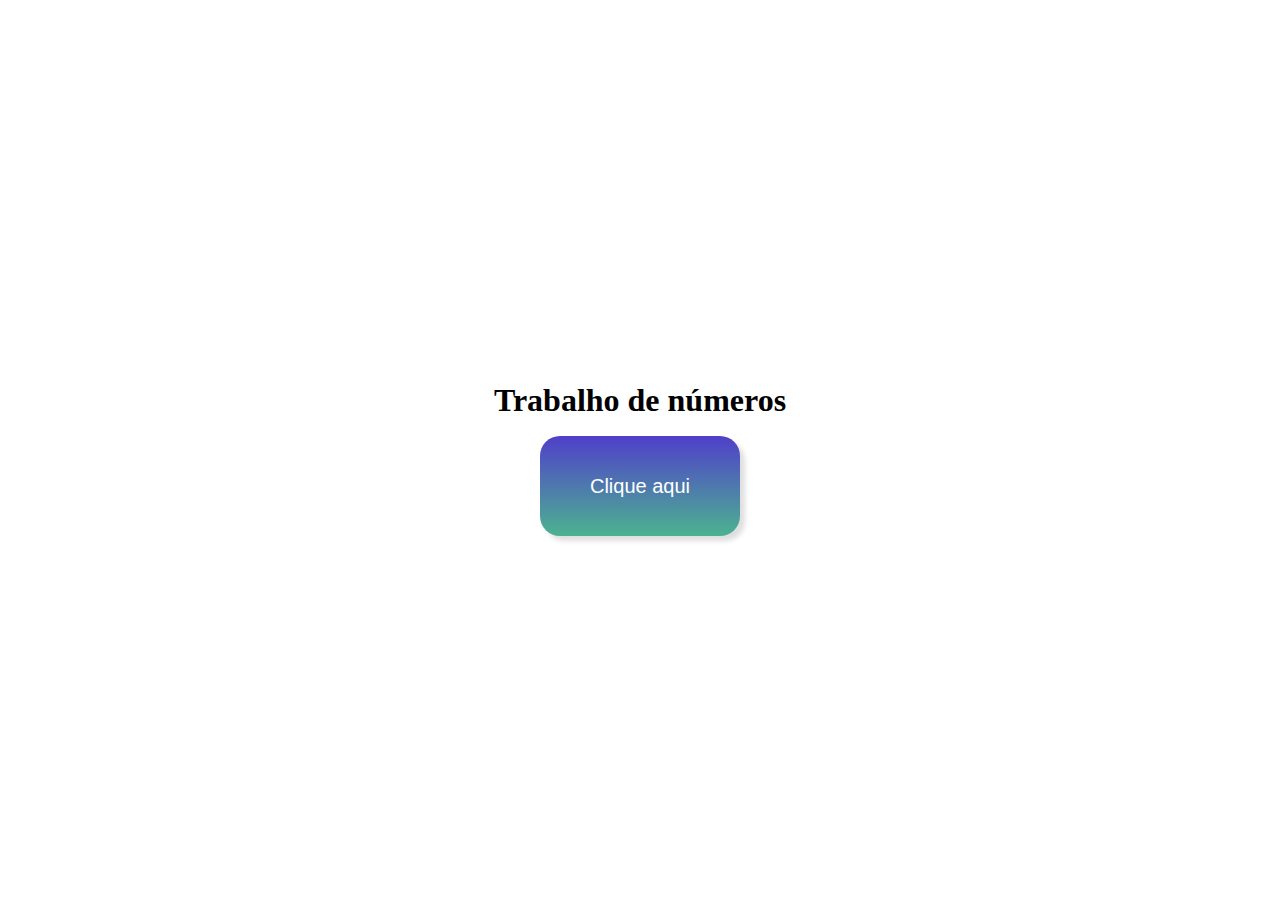
<file: Excercicios08/index.html>
<!DOCTYPE html>
<html lang="pt-br">
<head>
    <meta charset="UTF-8">
    <meta name="viewport" content="width=device-width, initial-scale=1.0">
    <link rel="stylesheet" href="CSS/reset.css">
    <link rel="stylesheet" href="CSS/base.css">
    <title>Exercicio 08</title>
</head>
<body>
    <h1>Trabalho de números</h1>

    <button onclick="Click()">Clique aqui</button>

    <script src="js/base.js"></script>
</body>
</html>
</file>
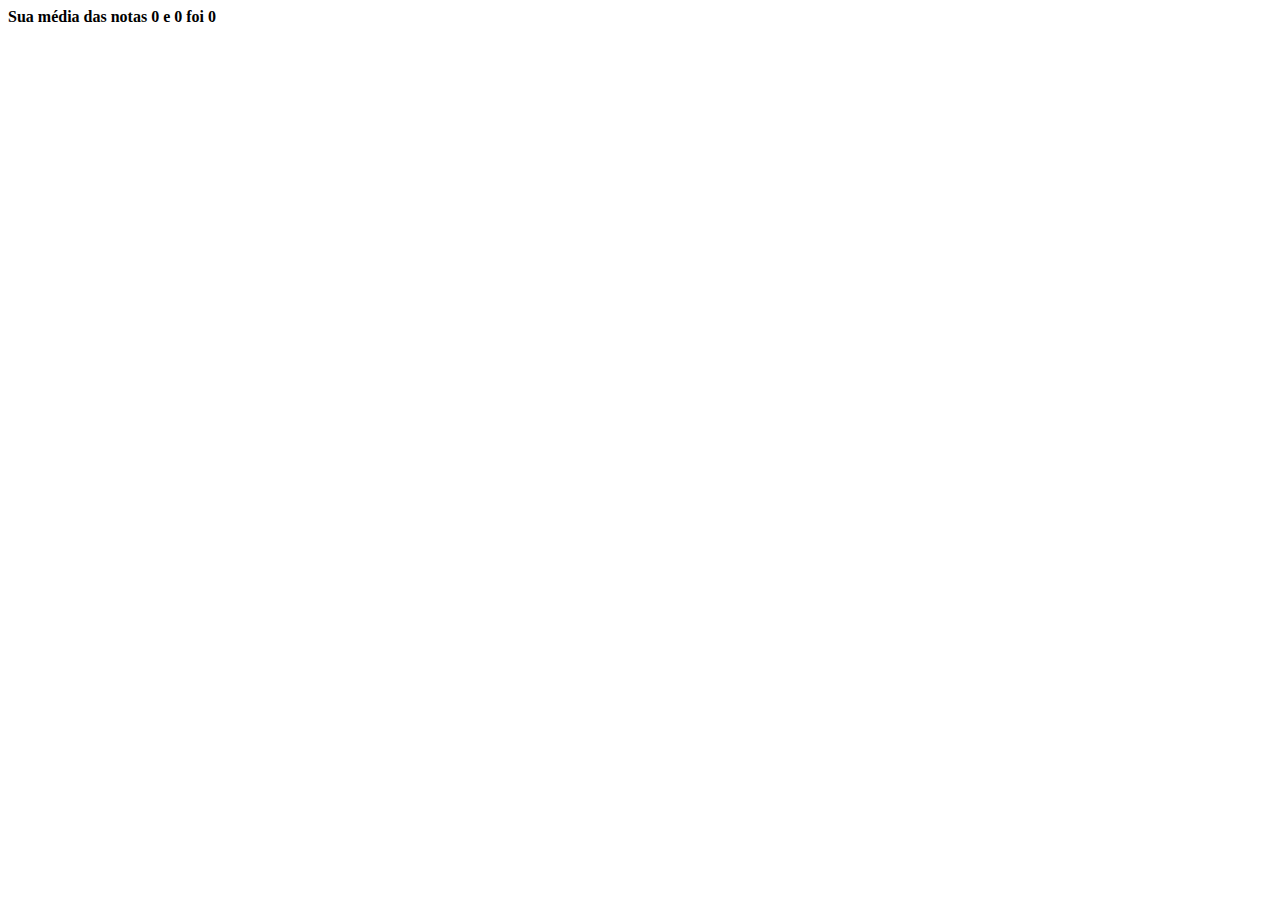
<file: Exercicios03/index.html>
<!DOCTYPE html>
<html lang="pt-br">
<head>
    <meta charset="UTF-8">
    <meta name="viewport" content="width=device-width, initial-scale=1.0">
    <title>Document</title>
</head>
<body>
    <script src="JS/base.js"></script>
</body>
</html>
</file>
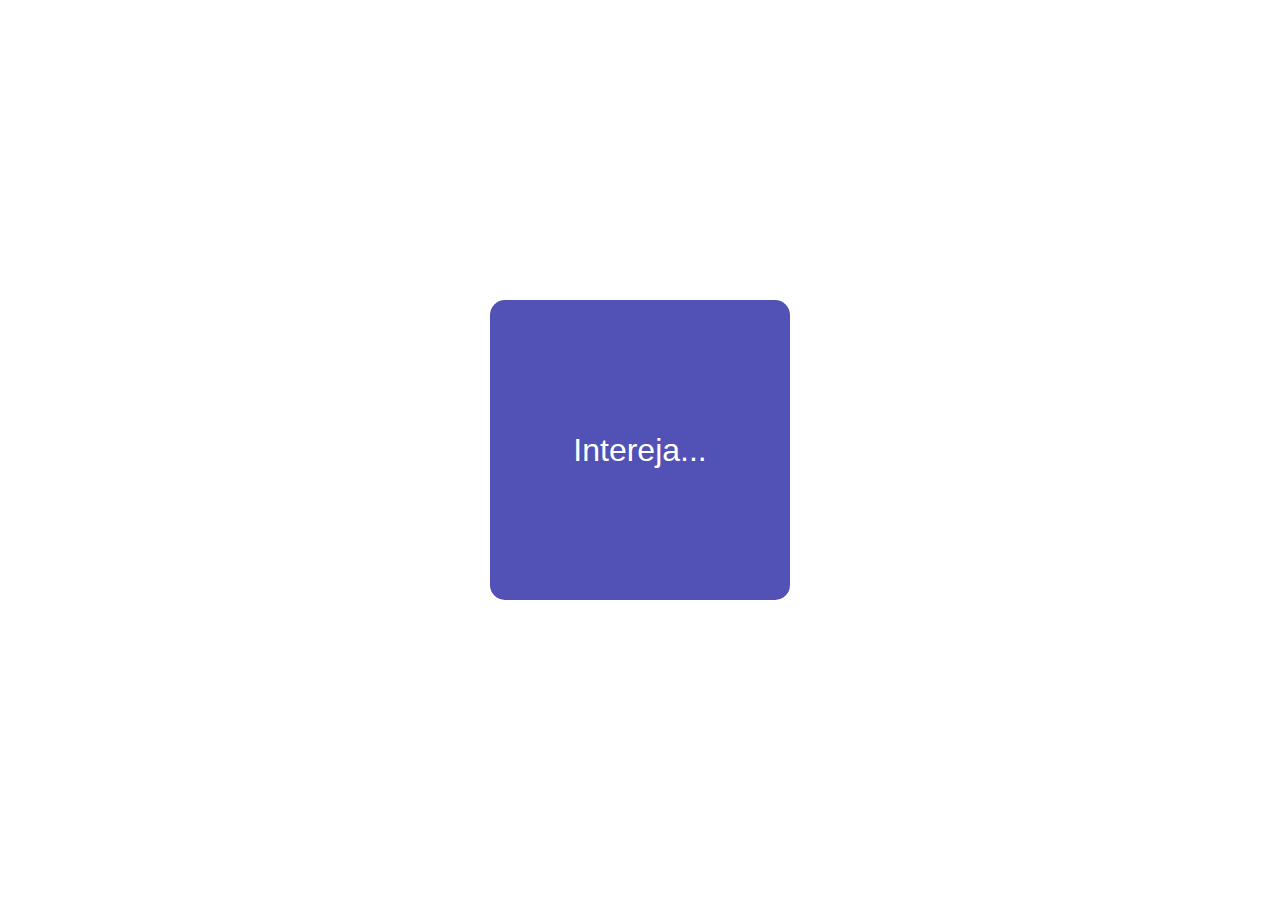
<file: Exercicios05/index.html>
<!DOCTYPE html>
<html lang="pt-BR">
<head>
    <meta charset="UTF-8">
    <meta name="viewport" content="width=device-width, initial-scale=1.0">
    <link rel="stylesheet" href="CSS/reset.css">
    <link rel="stylesheet" href="CSS/base.css">
    <title>Exercicio 05</title>
</head>
<body>
    <button class="btn-Action">Intereja...</button>

    <script src="JS/base.js"></script>
</body>
</html>
</file>
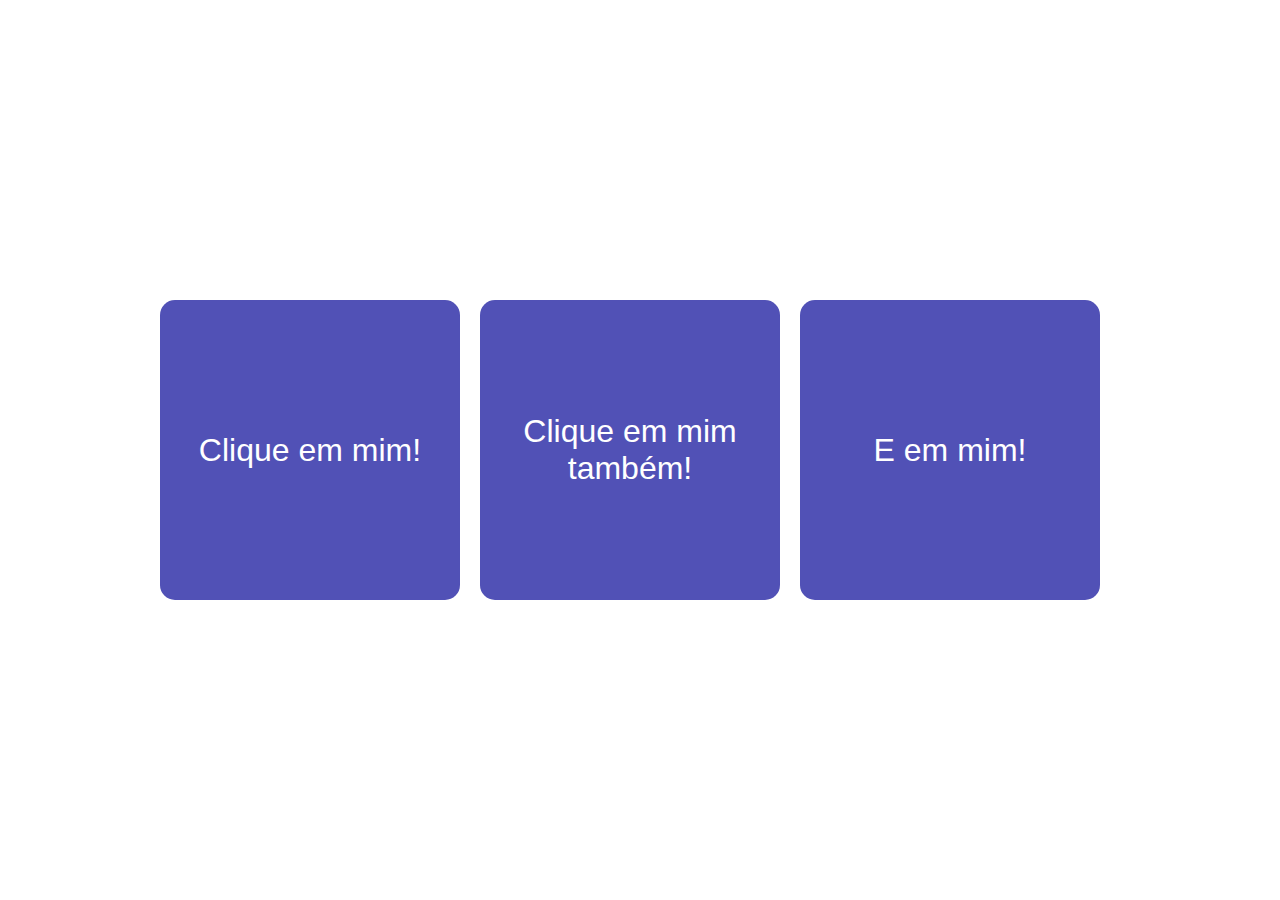
<file: Exercicios06/index.html>
<!DOCTYPE html>
<html lang="en">
<head>
    <meta charset="UTF-8">
    <meta name="viewport" content="width=device-width, initial-scale=1.0">
    <link rel="stylesheet" href="CSS/reset.css">
    <link rel="stylesheet" href="CSS/base.css">
    <title>pt-BR</title>
</head>
<body>
    <button class="btn">Clique em mim!</button>
    <button class="btn">Clique em mim também!</button>
    <button class="btn">E em mim!</button>

    <script src="JS/base.js"></script>
</body>
</html>
</file>
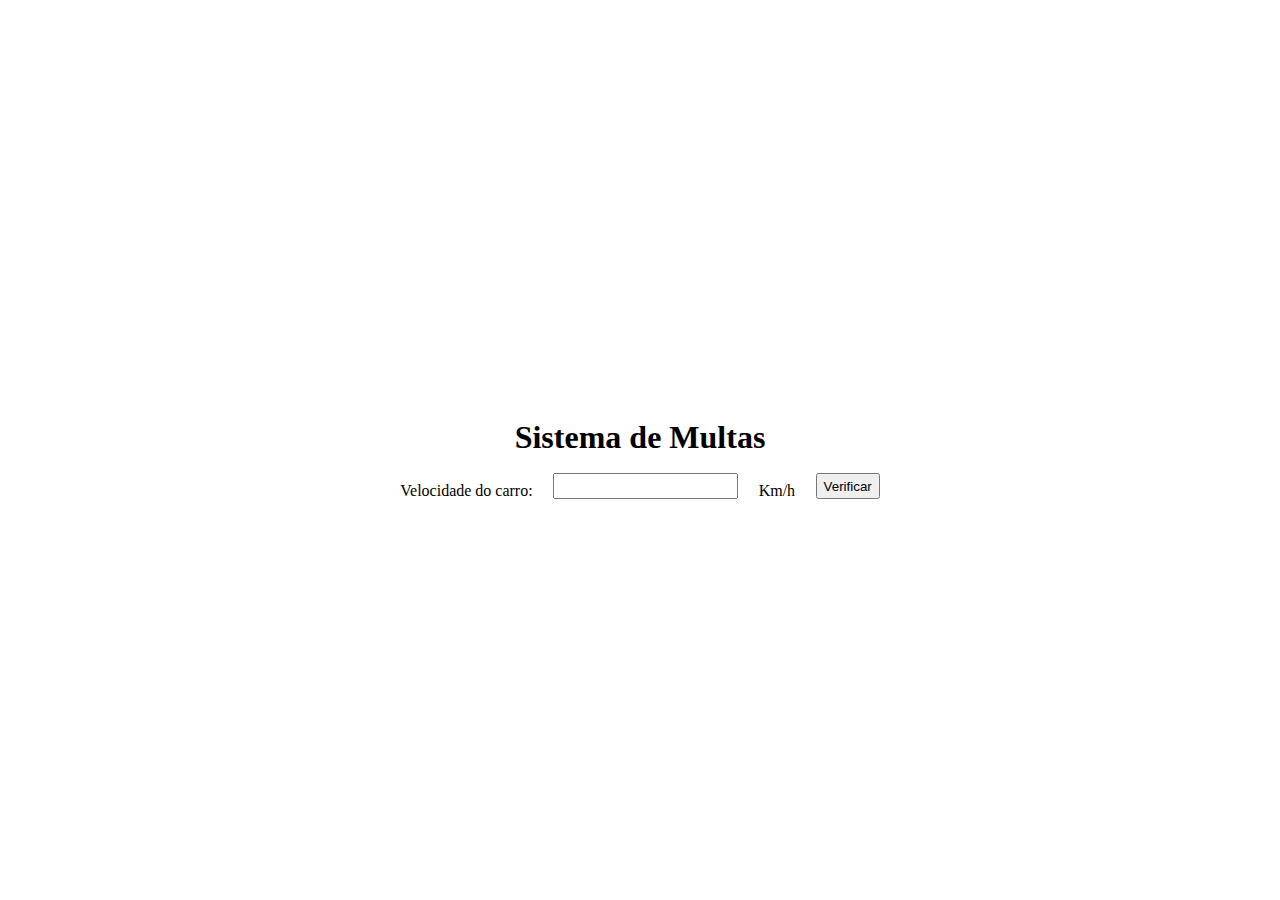
<file: Exercicios07/index.html>
<!DOCTYPE html>
<html lang="pt-BR">
<head>
    <meta charset="UTF-8">
    <meta name="viewport" content="width=device-width, initial-scale=1.0">
    <link rel="stylesheet" href="CSS/reset.css">
    <link rel="stylesheet" href="CSS/base.css">
    <title>Exercicio 07</title>
</head>
<body>
    <h1>Sistema de Multas</h1>

    <div>
        <p>Velocidade do carro:</p>
        <input type="number" class="km">
        <p>Km/h</p>
        <button type="button" class="btn">Verificar</button>
    </div>
    <script src="JS/base.js"></script>
    
</body>
</html>
</file>
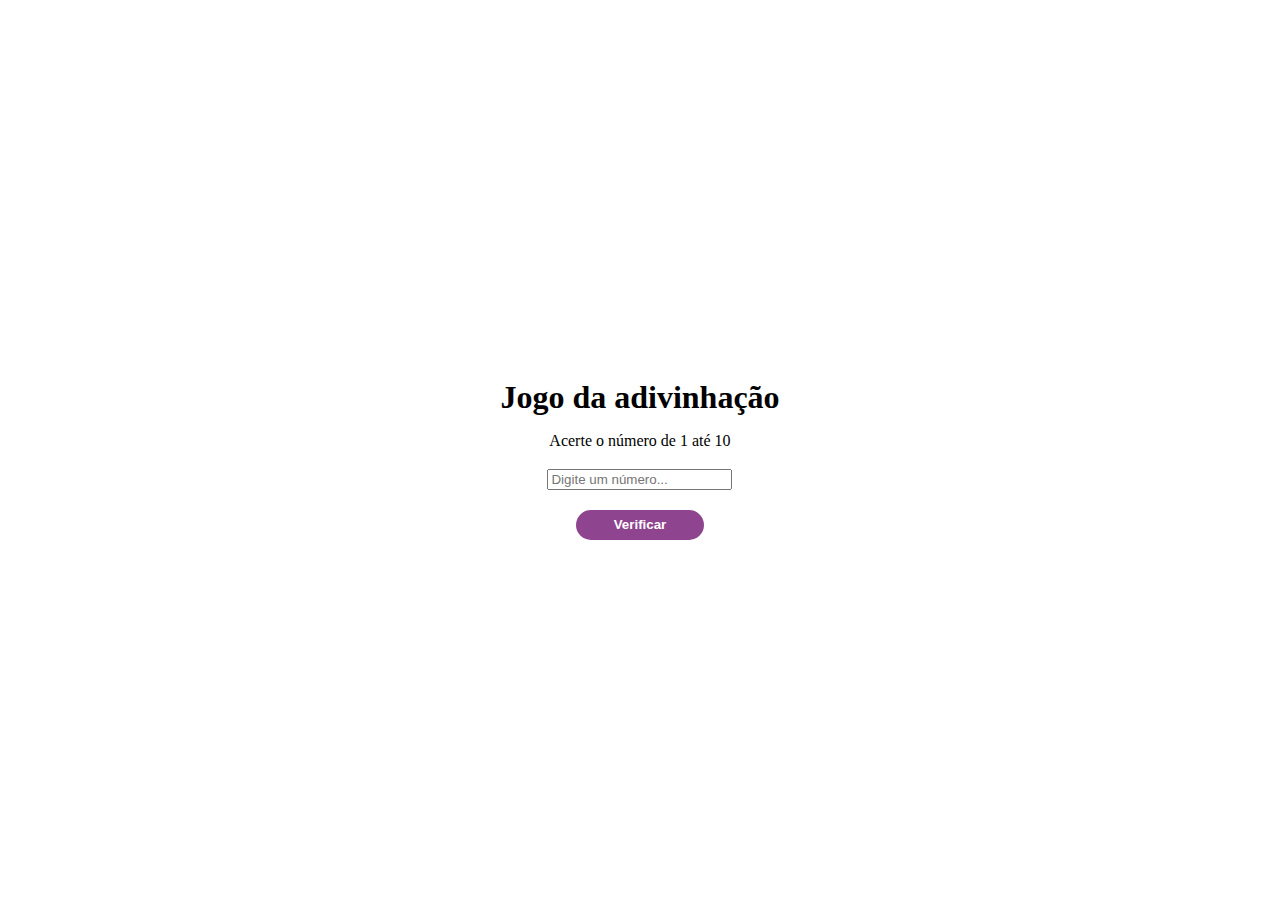
<file: Exercicios09/index.html>
<!DOCTYPE html>
<html lang="Pt-br">
<head>
    <meta charset="UTF-8">
    <meta name="viewport" content="width=device-width, initial-scale=1.0">
    <title>Calculadora</title>
    <link rel="stylesheet" href="CSS/reset.css">
    <link rel="stylesheet" href="CSS/base.css">
</head>
<body>
    <main>
        <h1>Jogo da adivinhação</h1>
        <p>Acerte o número de 1 até 10</p>
        <input type="number" placeholder="Digite um número..." class="number" max="10">
        <button class="btn">Verificar</button>
    </main>

    <script src="js/base.js"></script>
</body>
</html>
</file>
<file: Excercicios08/CSS/base.css>
body
{
    height: 100vh;
    display: flex;
    flex-direction: column;
    align-items: center;
    justify-content: center;
}

h1
{
    margin: 20px;
    font-size: 32px;
    font-weight: 800;
}

button
{
    width: 200px;
    height: 100px;
    font-size: 20px;
    border: 0;
    border-radius: 20px;
    background-image: linear-gradient(rgb(80, 63, 202), rgb(76, 178, 144));
    color: white;
    box-shadow: 5px 5px 5px rgba(0, 0, 0, 0.13);
}

button:hover
{
    cursor: pointer;
}

p {
    margin-top: 20px;
    font-size: 20px;
}
</file>
<file: Exercicios05/CSS/base.css>
body
{
    height: 100vh;
    display: flex;
    align-items: center;
    justify-content: center;
}

button
{
    width: 300px;
    height: 300px;
    font-size: 32px;
    color: white;
    background-color: rgb(81, 81, 182);
    border: none;
    border-radius: 15px;
}
</file>
<file: Exercicios06/CSS/base.css>
body
{
    height: 100vh;
    display: flex;
    align-items: center;
    justify-content: center;
}

button
{
    width: 300px;
    height: 300px;
    font-size: 32px;
    color: white;
    background-color: rgb(81, 81, 182);
    border: none;
    border-radius: 15px;
    margin-right: 20px;
}
</file>
<file: Exercicios07/CSS/base.css>
body
{
    height: 100vh;
    display: flex;
    flex-direction: column;
    align-items: center;
    justify-content: center;
}

h1
{
    margin: 20px;
    font-size: 32px;
    font-weight: 800;
}

div
{
    width: 500px;
    display: flex;
    justify-content: space-around;
}

p
{
    margin-top: 10px;
}
</file>
<file: Exercicios09/CSS/base.css>
html
{
    box-sizing: border-box;
}

body
{
    height: 100vh;
    display: flex;
    flex-direction: row;
    align-items: center;
    justify-content: center;
}

h1
{
    margin: 20px;
    font-size: 32px;
    font-weight: 800;
}

main
{
    display: flex;
    flex-direction: column;
    align-items: center;
    justify-content: center;
}

p
{
    margin-bottom: 20px;
}

button
{
    margin-top: 20px;
    width: 40%;
    height: 30px;
    border-radius: 20px;
    border: 0;
    background-color: rgb(143, 68, 143);
    color: white;
    font-weight: 700;
}


button:hover
{
    cursor: pointer;
}
</file>
